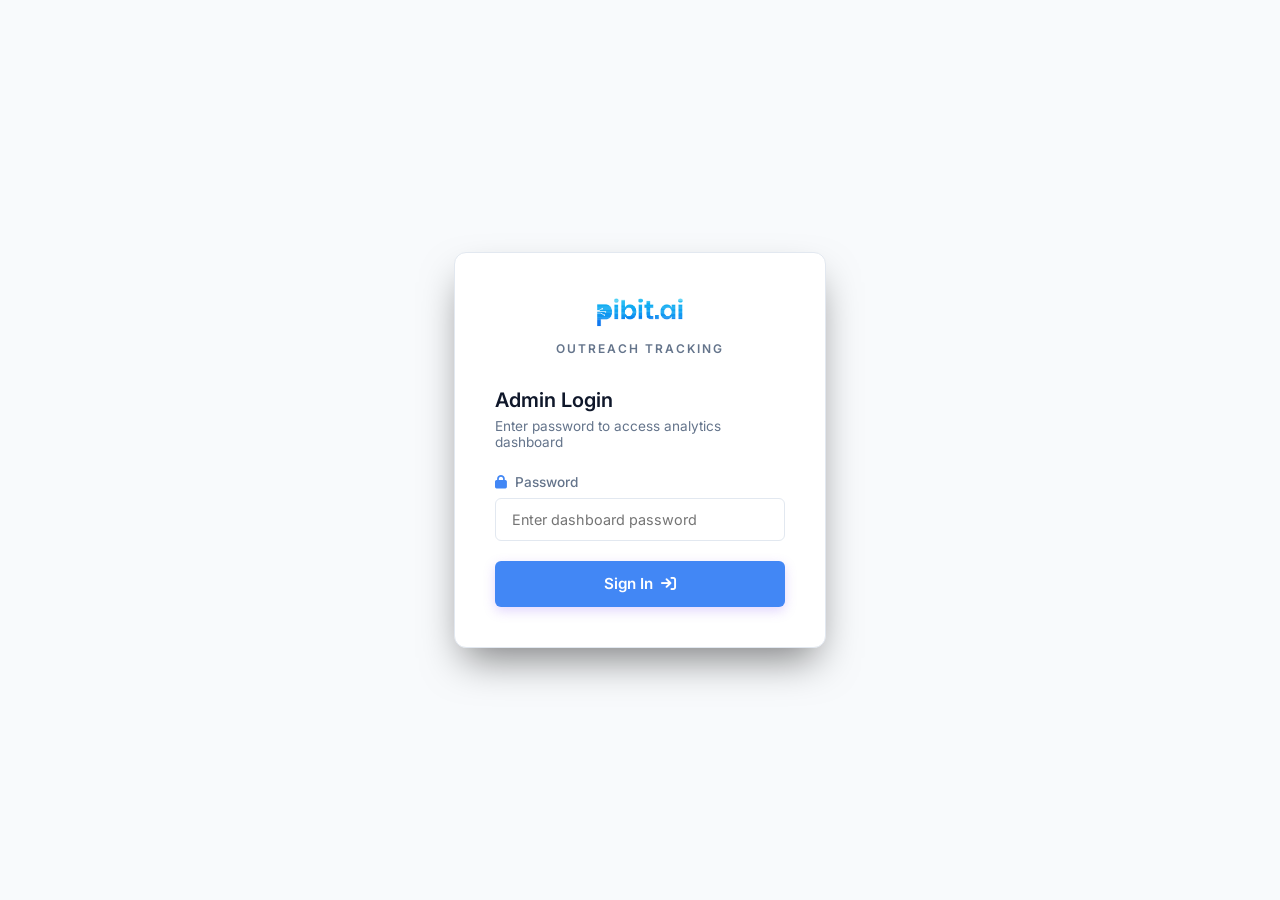
<file: static/login.html>
<!DOCTYPE html>
<html lang="en">
<head>
    <meta charset="UTF-8">
    <meta name="viewport" content="width=device-width, initial-scale=1.0">
    <title>pibit.ai | Admin Login</title>
    <!-- Google Fonts -->
    <link rel="preconnect" href="https://fonts.googleapis.com">
    <link rel="preconnect" href="https://fonts.gstatic.com" crossorigin>
    <link href="https://fonts.googleapis.com/css2?family=Inter:wght@300;400;500;600;700&family=Space+Grotesk:wght@500;600;700&display=swap" rel="stylesheet">
    <!-- FontAwesome Icons -->
    <link rel="stylesheet" href="https://cdnjs.cloudflare.com/ajax/libs/font-awesome/6.4.0/css/all.min.css">
    <link rel="stylesheet" href="/static/css/login.css">
</head>
<body class="login-body">
    <div class="login-container">
        <div class="login-card">
            <div class="brand-header">
                <img src="/static/logo.png" alt="pibit.ai" class="login-logo-img">
                <span class="sub-logo">Outreach Tracking</span>
            </div>
            
            <form id="login-form" class="login-form">
                <h2>Admin Login</h2>
                <p class="form-desc">Enter password to access analytics dashboard</p>
                
                <div class="input-group">
                    <label for="password"><i class="fa-solid fa-lock"></i> Password</label>
                    <input type="password" id="password" name="password" placeholder="Enter dashboard password" required autocomplete="current-password">
                </div>
                
                <div class="error-container hidden" id="error-message">
                    <i class="fa-solid fa-triangle-exclamation"></i> <span>Invalid password!</span>
                </div>
                
                <button type="submit" class="submit-btn" id="submit-btn">
                    <span>Sign In</span> <i class="fa-solid fa-arrow-right-to-bracket"></i>
                </button>
            </form>
        </div>
    </div>

    <script>
        document.getElementById('login-form').addEventListener('submit', async (e) => {
            e.preventDefault();
            const password = document.getElementById('password').value;
            const submitBtn = document.getElementById('submit-btn');
            const errorMsg = document.getElementById('error-message');
            
            errorMsg.classList.add('hidden');
            submitBtn.disabled = true;
            submitBtn.innerHTML = '<span>Verifying...</span> <i class="fa-solid fa-circle-notch fa-spin"></i>';
            
            try {
                const response = await fetch('/login', {
                    method: 'POST',
                    headers: { 'Content-Type': 'application/json' },
                    body: JSON.stringify({ password: password })
                });
                
                if (response.ok) {
                    window.location.href = '/dashboard';
                } else {
                    const data = await response.json();
                    errorMsg.querySelector('span').textContent = data.error || 'Invalid credentials';
                    errorMsg.classList.remove('hidden');
                    submitBtn.disabled = false;
                    submitBtn.innerHTML = '<span>Sign In</span> <i class="fa-solid fa-arrow-right-to-bracket"></i>';
                }
            } catch (err) {
                errorMsg.querySelector('span').textContent = 'Connection error. Please try again.';
                errorMsg.classList.remove('hidden');
                submitBtn.disabled = false;
                submitBtn.innerHTML = '<span>Sign In</span> <i class="fa-solid fa-arrow-right-to-bracket"></i>';
            }
        });
    </script>
</body>
</html>
</file>
<file: static/css/login.css>
:root {
    --bg-dark: #f8fafc;
    --card-dark: #ffffff;
    --border-color: #e2e8f0;
    --text-primary: #0f172a;
    --text-muted: #64748b;
    --accent-color: #4287f5;
    --accent-hover: #2563eb;
    --error-color: #ef4444;
}

* {
    margin: 0;
    padding: 0;
    box-sizing: border-box;
}

body.login-body {
    width: 100%;
    height: 100vh;
    background-color: var(--bg-dark);
    font-family: 'Inter', sans-serif;
    color: var(--text-primary);
    display: flex;
    align-items: center;
    justify-content: center;
    overflow: hidden;
}

.login-container {
    width: 100%;
    max-width: 420px;
    padding: 1.5rem;
}

.login-card {
    background-color: var(--card-dark);
    border: 1px solid var(--border-color);
    border-radius: 12px;
    padding: 2.5rem;
    box-shadow: 0 20px 40px -10px rgba(0, 0, 0, 0.5);
    display: flex;
    flex-direction: column;
    gap: 2rem;
}

.brand-header {
    text-align: center;
    display: flex;
    flex-direction: column;
    gap: 0.25rem;
}

.login-logo-img {
    height: 38px;
    width: auto;
    display: block;
    margin: 0 auto 0.4rem;
}

.sub-logo {
    font-size: 0.75rem;
    color: var(--text-muted);
    text-transform: uppercase;
    letter-spacing: 2px;
    font-weight: 600;
}

.login-form h2 {
    font-size: 1.25rem;
    font-weight: 600;
    margin-bottom: 0.35rem;
    color: var(--text-primary);
}

.form-desc {
    font-size: 0.85rem;
    color: var(--text-muted);
    margin-bottom: 1.5rem;
}

.input-group {
    display: flex;
    flex-direction: column;
    gap: 0.5rem;
    margin-bottom: 1.25rem;
}

.input-group label {
    font-size: 0.85rem;
    font-weight: 500;
    color: var(--text-muted);
}

.input-group label i {
    color: var(--accent-color);
    margin-right: 0.25rem;
}

.input-group input {
    width: 100%;
    background-color: #ffffff;
    border: 1px solid var(--border-color);
    border-radius: 6px;
    padding: 0.75rem 1rem;
    color: var(--text-primary);
    font-family: inherit;
    font-size: 0.9rem;
    outline: none;
    transition: border-color 0.2s ease;
}

.input-group input:focus {
    border-color: var(--accent-color);
}

.error-container {
    background-color: rgba(239, 68, 68, 0.1);
    border: 1px solid rgba(239, 68, 68, 0.2);
    color: var(--error-color);
    padding: 0.65rem 0.85rem;
    border-radius: 6px;
    font-size: 0.8rem;
    display: flex;
    align-items: center;
    gap: 0.5rem;
    margin-bottom: 1.25rem;
}

.hidden {
    display: none !important;
}

.submit-btn {
    width: 100%;
    background-color: var(--accent-color);
    color: #ffffff;
    border: none;
    border-radius: 6px;
    padding: 0.85rem;
    font-family: inherit;
    font-size: 0.95rem;
    font-weight: 600;
    cursor: pointer;
    display: flex;
    align-items: center;
    justify-content: center;
    gap: 0.5rem;
    transition: all 0.2s ease;
    box-shadow: 0 4px 12px rgba(139, 92, 246, 0.25);
}

.submit-btn:hover:not(:disabled) {
    background-color: var(--accent-hover);
    box-shadow: 0 4px 16px rgba(139, 92, 246, 0.4);
}

.submit-btn:disabled {
    opacity: 0.6;
    cursor: not-allowed;
}
</file>
